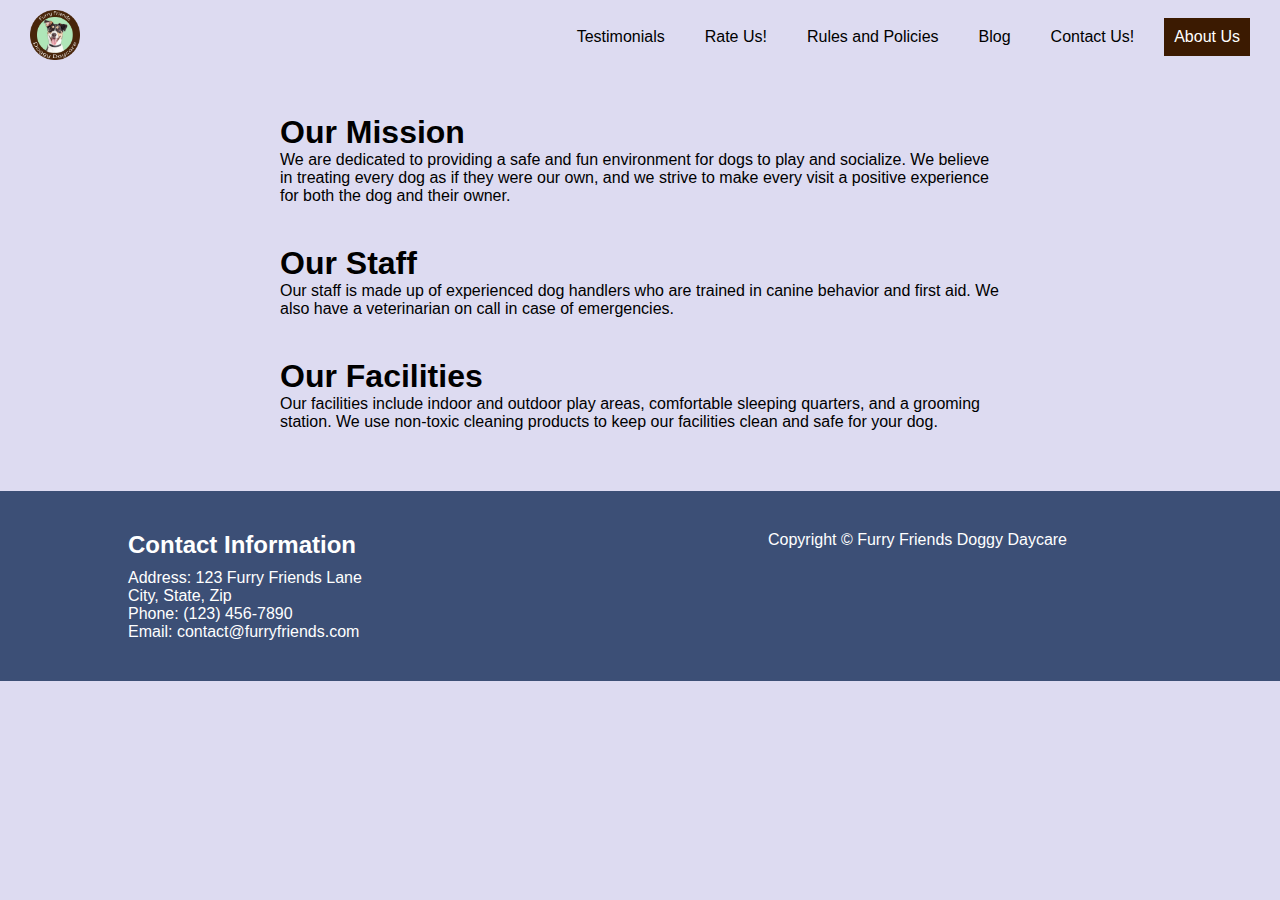
<file: about.html>
<!DOCTYPE html>
<html lang="en">
    <head>
        <meta charset="UTF-8">
        <meta name="viewport" content="width=device-width, initial-scale=1.0">
        <meta http-equiv="X-UA-Compatible" content="ie=edge">
        <title>Furry Friends Doggy Daycare</title>
        <link rel="stylesheet" href="./style.css">
        <!--<link rel="icon" href="./favicon.ico" type="image/x-icon"></q>-->
    </head>
    <body>
        <header class="header">
            <div class="logo">
                <a href="index.html"><img src="logo.png" alt="Furry Friends"></a>
            </div>
            <div id="nav">
                <ul class="menu">
                    <li class="menuItem"><a href="testimonials.html">Testimonials</a></li>
                    <li class="menuItem"><a href="rate.html">Rate Us!</a></li>
                    <li class="menuItem rulesAndPolicies"><a href="rules+policies.html">Rules and Policies</a></li>
                    <li class="menuItem"><a href="blog.html">Blog</a></li>
                    <li class="menuItem"><a href="contact.html">Contact Us!</a></li>
                    <li class="menuItem"><a class="active" href="about.html">About Us</a></li>
                </ul>
            </div>
        </header>
        <main class="aboutMain">
            <section class="aboutSec">
                <h2 class="RPHeading">Our Mission</h2>
                <p>We are dedicated to providing a safe and fun environment for dogs to play and socialize. We believe in treating every dog as if they were our own, and we strive to make every visit a positive experience for both the dog and their owner.</p>
            </section>
            <section class="aboutSec">
                <h2 class="RPHeading">Our Staff</h2>
                <p>Our staff is made up of experienced dog handlers who are trained in canine behavior and first aid. We also have a veterinarian on call in case of emergencies.</p>
            </section>
            <section class="aboutSec">
                <h2 class="RPHeading">Our Facilities</h2>
                <p>Our facilities include indoor and outdoor play areas, comfortable sleeping quarters, and a grooming station. We use non-toxic cleaning products to keep our facilities clean and safe for your dog.</p>
            </section>
        </main>
        <footer class="footer">
            <div class="info">
                <div class="infoColumn">
                    <h3>Contact Information</h3>
                    <p>
                        Address: 123 Furry Friends Lane<br>
                        City, State, Zip<br>
                        Phone: (123) 456-7890<br>
                        Email: contact@furryfriends.com
                    </p>
                </div>
                <div class="infoColumn">
                    <p>Copyright &copy; Furry Friends Doggy Daycare</p>
                </div>
            </div>
        </footer>
    </body>
</html>
</file>
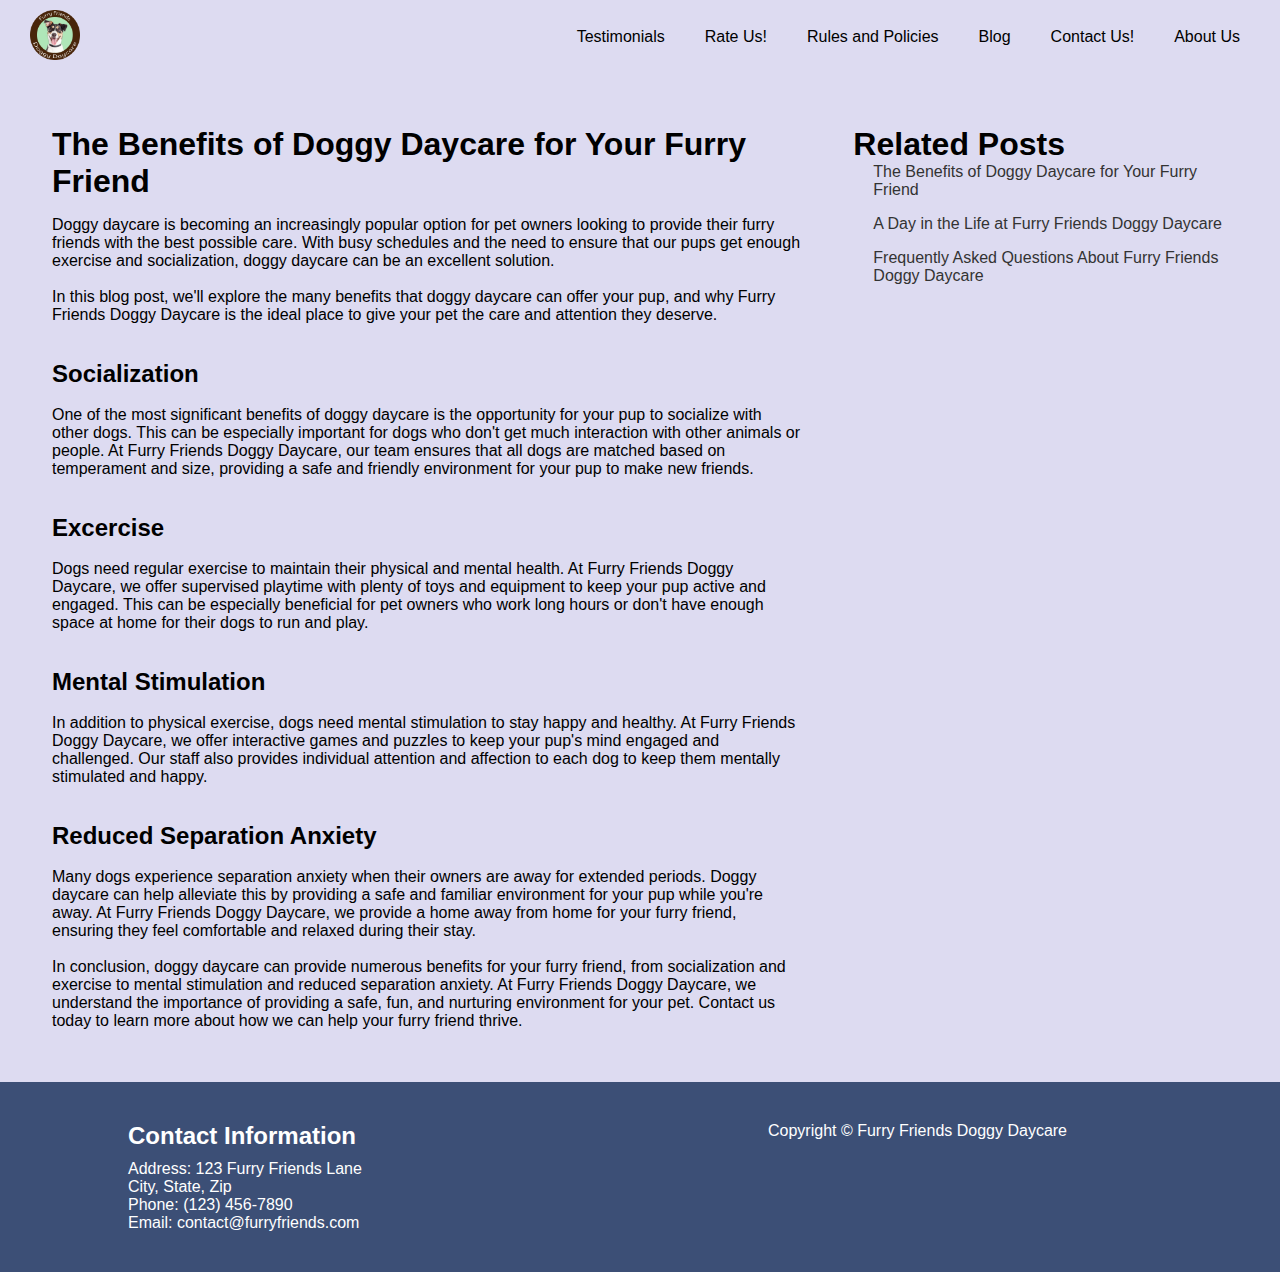
<file: benefitsOfDoggyDaycare.html>
<!DOCTYPE html>
<html lang="en">
    <head>
        <meta charset="UTF-8">
        <meta name="viewport" content="width=device-width, initial-scale=1.0">
        <meta http-equiv="X-UA-Compatible" content="ie=edge">
        <title>Furry Friends</title>
        <link rel="stylesheet" href="style.css">
    </head>
    <body>
        <header class="header">
            <div class="logo">
                <a href="index.html"><img src="logo.png" alt="Furry Friends"></a>
            </div>
            <div id="nav">
                <ul class="menu">
                    <li class="menuItem"><a href="testimonials.html">Testimonials</a></li>
                    <li class="menuItem"><a href="rate.html">Rate Us!</a></li>
                    <li class="menuItem rulesAndPolicies"><a href="rules+policies.html">Rules and Policies</a></li>
                    <li class="menuItem"><a href="blog.html">Blog</a></li>
                    <li class="menuItem"><a href="contact.html">Contact Us!</a></li>
                    <li class="menuItem"><a href="about.html">About Us</a></li>
                </ul>
            </div>
        </header>
        <main class="blogMain">
            <section class="post">
                <h2>The Benefits of Doggy Daycare for Your Furry Friend</h2>
                <p>Doggy daycare is becoming an increasingly popular option for pet owners looking to provide their furry friends with the best possible care. With busy schedules and the need to ensure that our pups get enough exercise and socialization, doggy daycare can be an excellent solution.</p> <br>
                <p>In this blog post, we'll explore the many benefits that doggy daycare can offer your pup, and why Furry Friends Doggy Daycare is the ideal place to give your pet the care and attention they deserve.</p> <br><br>
                <h3>Socialization</h3> <br>
                <p>One of the most significant benefits of doggy daycare is the opportunity for your pup to socialize with other dogs. This can be especially important for dogs who don't get much interaction with other animals or people. At Furry Friends Doggy Daycare, our team ensures that all dogs are matched based on temperament and size, providing a safe and friendly environment for your pup to make new friends.</p> <br><br>
                <h3>Excercise</h3> <br>
                <p>Dogs need regular exercise to maintain their physical and mental health. At Furry Friends Doggy Daycare, we offer supervised playtime with plenty of toys and equipment to keep your pup active and engaged. This can be especially beneficial for pet owners who work long hours or don't have enough space at home for their dogs to run and play.</p> <br><br>
                <h3>Mental Stimulation</h3> <br>
                <p>In addition to physical exercise, dogs need mental stimulation to stay happy and healthy. At Furry Friends Doggy Daycare, we offer interactive games and puzzles to keep your pup's mind engaged and challenged. Our staff also provides individual attention and affection to each dog to keep them mentally stimulated and happy.</p> <br><br>
                <h3>Reduced Separation Anxiety</h3> <br>
                <p>Many dogs experience separation anxiety when their owners are away for extended periods. Doggy daycare can help alleviate this by providing a safe and familiar environment for your pup while you're away. At Furry Friends Doggy Daycare, we provide a home away from home for your furry friend, ensuring they feel comfortable and relaxed during their stay.</p> <br>
                <p>In conclusion, doggy daycare can provide numerous benefits for your furry friend, from socialization and exercise to mental stimulation and reduced separation anxiety. At Furry Friends Doggy Daycare, we understand the importance of providing a safe, fun, and nurturing environment for your pet. Contact us today to learn more about how we can help your furry friend thrive.</p>
            </section>
            <section class="sidebar">
                <h2>Related Posts</h2>
                <ul>
                    <li><a href="benefitsOfDoggyDaycare.html">The Benefits of Doggy Daycare for Your Furry Friend</a></li>
                    <li><a href="dayInTheLife.html">A Day in the Life at Furry Friends Doggy Daycare</a></li>
                    <li><a href="FAQ.html">Frequently Asked Questions About Furry Friends Doggy Daycare</a></li>
                </ul>
            </section>
        </main>
        <footer class="footer">
            <div class="info">
                
                <div class="infoColumn">
                    <h3>Contact Information</h3>
                    <p>
                        Address: 123 Furry Friends Lane<br>
                        City, State, Zip<br>
                        Phone: (123) 456-7890<br>
                        Email: contact@furryfriends.com
                    </p>
                </div>
                <div class="infoColumn">
                    <p>Copyright &copy; Furry Friends Doggy Daycare</p>
                </div>
            </div>
        </footer>
    </body>
</html>
</file>
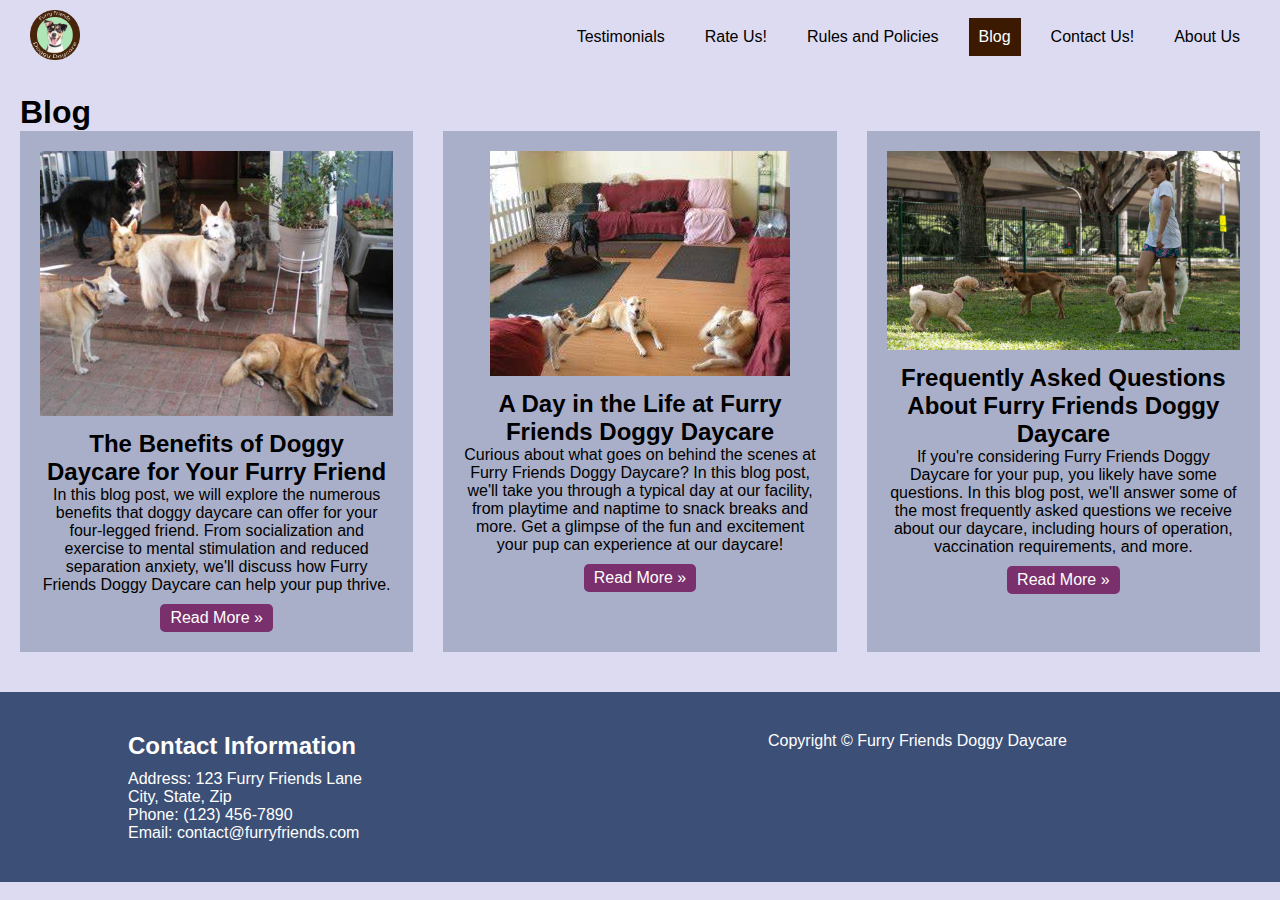
<file: blog.html>
<!DOCTYPE html>
<html lang="en">
    <head>
        <meta charset="UTF-8">
        <meta name="viewport" content="width=device-width, initial-scale=1.0">
        <meta http-equiv="X-UA-Compatible" content="ie=edge">
        <title>Furry Friends Doggy Daycare</title>
        <link rel="stylesheet" href="./style.css">
        <!--<link rel="icon" href="./favicon.ico" type="image/x-icon"></q>-->
    </head>
    <body>
        <header class="header">
            <div class="logo">
                <a href="index.html"><img src="logo.png" alt="Furry Friends"></a>
            </div>
            <div id="nav">
                <ul class="menu">
                    <li class="menuItem"><a href="testimonials.html">Testimonials</a></li>
                    <li class="menuItem"><a href="rate.html">Rate Us!</a></li>
                    <li class="menuItem rulesAndPolicies"><a href="rules+policies.html">Rules and Policies</a></li>
                    <li class="menuItem"><a class="active" href="blog.html">Blog</a></li>
                    <li class="menuItem"><a href="contact.html">Contact Us!</a></li>
                    <li class="menuItem"><a href="about.html">About Us</a></li>
                </ul>
            </div>
        </header>
        <main>
            <h2 class="genHeader">Blog</h2>
            <div id="blogContainer">
                <div class="blogPost">
                    <img src="blog1.jpg" alt="Blog Post Image">
                    <h3>The Benefits of Doggy Daycare for Your Furry Friend</h3>
                    <p>In this blog post, we will explore the numerous benefits that doggy daycare can offer for your four-legged friend. From socialization and exercise to mental stimulation and reduced separation anxiety, we'll discuss how Furry Friends Doggy Daycare can help your pup thrive.</p>
                    <a href="benefitsOfDoggyDaycare.html">Read More &raquo;</a>
                </div>
                <div class="blogPost">
                    <img src="blog2.jpg" alt="Blog Post Image">
                    <h3>A Day in the Life at Furry Friends Doggy Daycare</h3>
                    <p>Curious about what goes on behind the scenes at Furry Friends Doggy Daycare? In this blog post, we'll take you through a typical day at our facility, from playtime and naptime to snack breaks and more. Get a glimpse of the fun and excitement your pup can experience at our daycare!</p>
                    <a href="dayInTheLife.html">Read More &raquo;</a>
                </div>
                <div class="blogPost">
                    <img src="blog3.jpg" alt="Blog Post Image">
                    <h3>Frequently Asked Questions About Furry Friends Doggy Daycare</h3>
                    <p>If you're considering Furry Friends Doggy Daycare for your pup, you likely have some questions. In this blog post, we'll answer some of the most frequently asked questions we receive about our daycare, including hours of operation, vaccination requirements, and more.</p>
                    <a href="FAQ.html">Read More &raquo;</a>
                </div>
            </div>
        </main>
        <footer class="footer">
            <div class="info">
                <div class="infoColumn">
                    <h3>Contact Information</h3>
                    <p>
                        Address: 123 Furry Friends Lane<br>
                        City, State, Zip<br>
                        Phone: (123) 456-7890<br>
                        Email: contact@furryfriends.com
                    </p>
                </div>
                <div class="infoColumn">
                    <p>Copyright &copy; Furry Friends Doggy Daycare</p>
                </div>
            </div>
        </footer>
        <script src="blog.js"></script>
    </body>
</html>
</file>
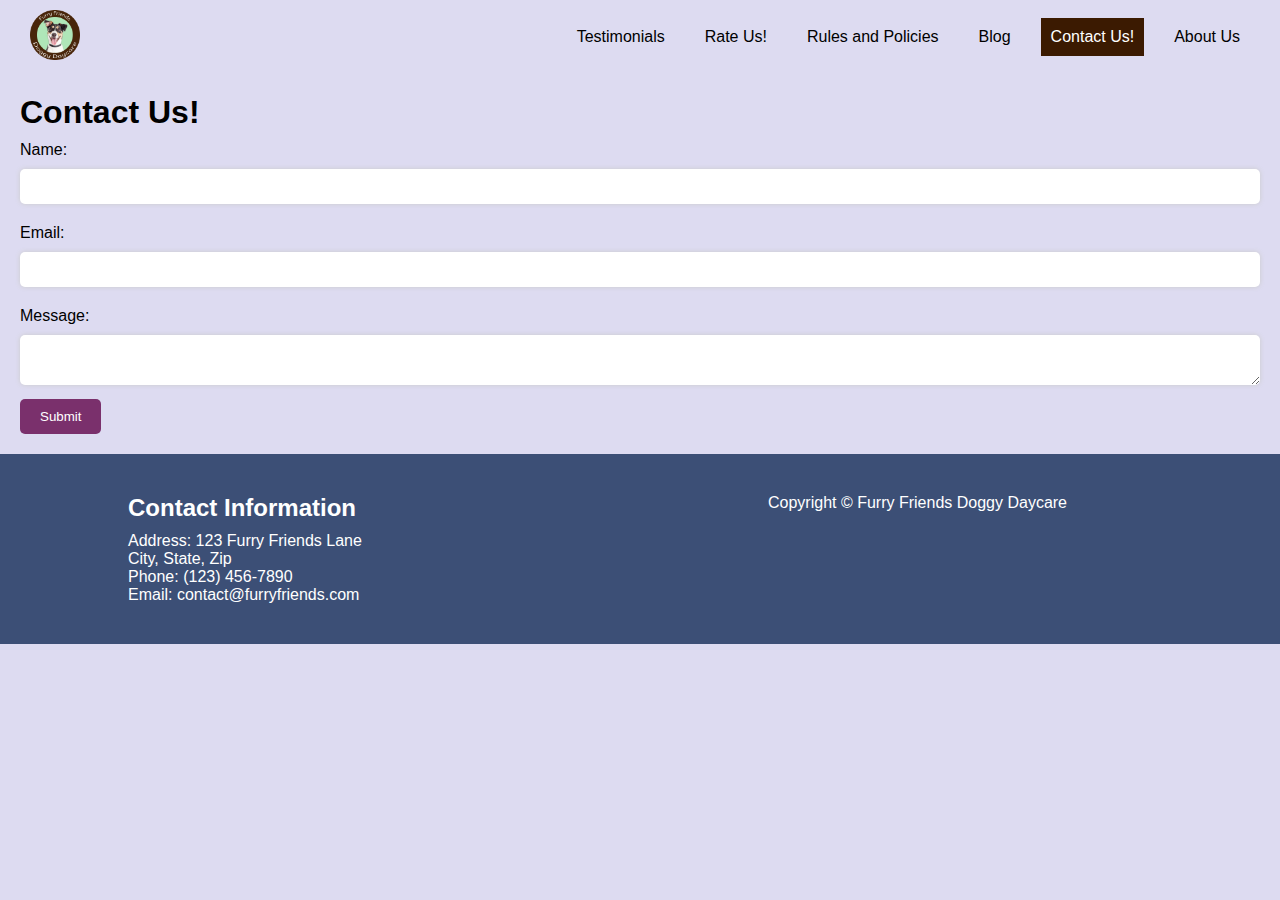
<file: contact.html>
<!DOCTYPE html>
<html lang="en">
    <head>
        <meta charset="UTF-8">
        <meta name="viewport" content="width=device-width, initial-scale=1.0">
        <meta http-equiv="X-UA-Compatible" content="ie=edge">
        <title>Furry Friends Doggy Daycare</title>
        <link rel="stylesheet" href="./style.css">
        <!--<link rel="icon" href="./favicon.ico" type="image/x-icon"></q>-->
    </head>
    <body>
        <header class="header">
            <div class="logo">
                <a href="index.html"><img src="logo.png" alt="Furry Friends"></a>
            </div>
            <div id="nav">
                <ul class="menu">
                    <li class="menuItem"><a href="testimonials.html">Testimonials</a></li>
                    <li class="menuItem"><a href="rate.html">Rate Us!</a></li>
                    <li class="menuItem rulesAndPolicies"><a href="rules+policies.html">Rules and Policies</a></li>
                    <li class="menuItem"><a href="blog.html">Blog</a></li>
                    <li class="menuItem"><a class="active" href="contact.html">Contact Us!</a></li>
                    <li class="menuItem"><a href="about.html">About Us</a></li>
                </ul>
            </div>
        </header>
        <main>
            <h2 class="genHeader">Contact Us!</h2>
            <form id="contactForm">
                <label for="name">Name:</label>
                <input type="text" id="name" name="name" required>
                <label for="email">Email:</label>
                <input type="email" id="email" name="email" required>
                <label for="message">Message:</label>
                <textarea id="message" name="message" required></textarea>
                <input type="submit" value="Submit">
            </form>
        </main>
        <footer class="footer">
            <div class="info">
                <div class="infoColumn">
                    <h3>Contact Information</h3>
                    <p>
                        Address: 123 Furry Friends Lane<br>
                        City, State, Zip<br>
                        Phone: (123) 456-7890<br>
                        Email: contact@furryfriends.com
                    </p>
                </div>
                <div class="infoColumn">
                    <p>Copyright &copy; Furry Friends Doggy Daycare</p>
                </div>
            </div>
        </footer>
        <script src="form.js"></script>
    </body>
</html>
</file>
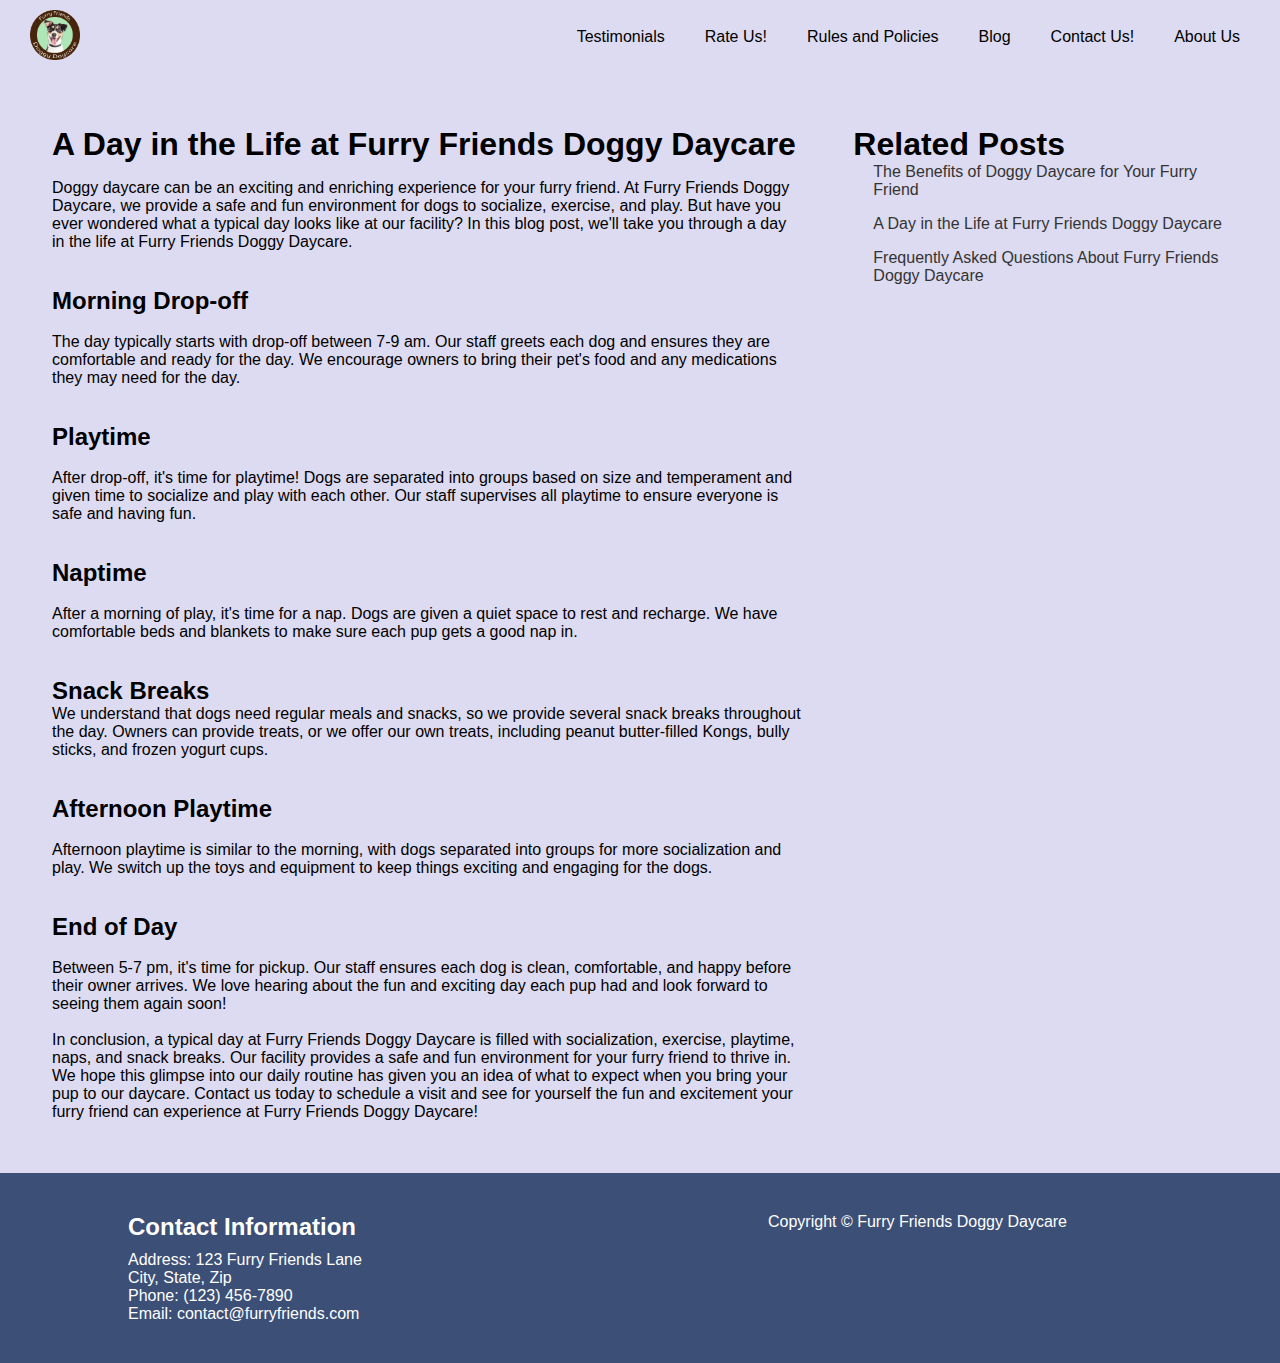
<file: dayInTheLife.html>
<!DOCTYPE html>
<html lang="en">
    <head>
        <meta charset="UTF-8">
        <meta name="viewport" content="width=device-width, initial-scale=1.0">
        <meta http-equiv="X-UA-Compatible" content="ie=edge">
        <title>Furry Friends</title>
        <link rel="stylesheet" href="style.css">
    </head>
    <body>
        <header class="header">
            <div class="logo">
                <a href="index.html"><img src="logo.png" alt="Furry Friends"></a>
            </div>
            <div id="nav">
                <ul class="menu">
                    <li class="menuItem"><a href="testimonials.html">Testimonials</a></li>
                    <li class="menuItem"><a href="rate.html">Rate Us!</a></li>
                    <li class="menuItem rulesAndPolicies"><a href="rules+policies.html">Rules and Policies</a></li>
                    <li class="menuItem"><a href="blog.html">Blog</a></li>
                    <li class="menuItem"><a href="contact.html">Contact Us!</a></li>
                    <li class="menuItem"><a href="about.html">About Us</a></li>
                </ul>
            </div>
        </header>
        <main class="blogMain">
            <section class="post">
                <h2>A Day in the Life at Furry Friends Doggy Daycare</h2>
                <p> Doggy daycare can be an exciting and enriching experience for your furry friend. At Furry Friends Doggy Daycare, we provide a safe and fun environment for dogs to socialize, exercise, and play. But have you ever wondered what a typical day looks like at our facility? In this blog post, we'll take you through a day in the life at Furry Friends Doggy Daycare.</p> <br><br>
                <h3>Morning Drop-off</h3> <br>
                <p>The day typically starts with drop-off between 7-9 am. Our staff greets each dog and ensures they are comfortable and ready for the day. We encourage owners to bring their pet's food and any medications they may need for the day.</p> <br><br>
                <h3>Playtime</h3> <br>
                <p>After drop-off, it's time for playtime! Dogs are separated into groups based on size and temperament and given time to socialize and play with each other. Our staff supervises all playtime to ensure everyone is safe and having fun.</p> <br><br>
                <h3>Naptime</h3> <br>
                <p>After a morning of play, it's time for a nap. Dogs are given a quiet space to rest and recharge. We have comfortable beds and blankets to make sure each pup gets a good nap in.</p> <br><br>
                <h3>Snack Breaks</h3>
                <p>We understand that dogs need regular meals and snacks, so we provide several snack breaks throughout the day. Owners can provide treats, or we offer our own treats, including peanut butter-filled Kongs, bully sticks, and frozen yogurt cups.</p> <br><br>
                <h3>Afternoon Playtime</h3> <br>
                <p>Afternoon playtime is similar to the morning, with dogs separated into groups for more socialization and play. We switch up the toys and equipment to keep things exciting and engaging for the dogs.</p> <br><br>
                <h3>End of Day</h3> <br>
                <p>Between 5-7 pm, it's time for pickup. Our staff ensures each dog is clean, comfortable, and happy before their owner arrives. We love hearing about the fun and exciting day each pup had and look forward to seeing them again soon!</p> <br>
                <p>In conclusion, a typical day at Furry Friends Doggy Daycare is filled with socialization, exercise, playtime, naps, and snack breaks. Our facility provides a safe and fun environment for your furry friend to thrive in. We hope this glimpse into our daily routine has given you an idea of what to expect when you bring your pup to our daycare. Contact us today to schedule a visit and see for yourself the fun and excitement your furry friend can experience at Furry Friends Doggy Daycare!</p>
            </section>
            <section class="sidebar">
                <h2>Related Posts</h2>
                <ul>
                    <li><a href="benefitsOfDoggyDaycare.html">The Benefits of Doggy Daycare for Your Furry Friend</a></li>
                    <li><a href="dayInTheLife.html">A Day in the Life at Furry Friends Doggy Daycare</a></li>
                    <li><a href="FAQ.html">Frequently Asked Questions About Furry Friends Doggy Daycare</a></li>
                </ul>
            </section>
        </main>
        <footer class="footer">
            <div class="info">
                
                <div class="infoColumn">
                    <h3>Contact Information</h3>
                    <p>
                        Address: 123 Furry Friends Lane<br>
                        City, State, Zip<br>
                        Phone: (123) 456-7890<br>
                        Email: contact@furryfriends.com
                    </p>
                </div>
                <div class="infoColumn">
                    <p>Copyright &copy; Furry Friends Doggy Daycare</p>
                </div>
            </div>
        </footer>
    </body>
</html>
</file>
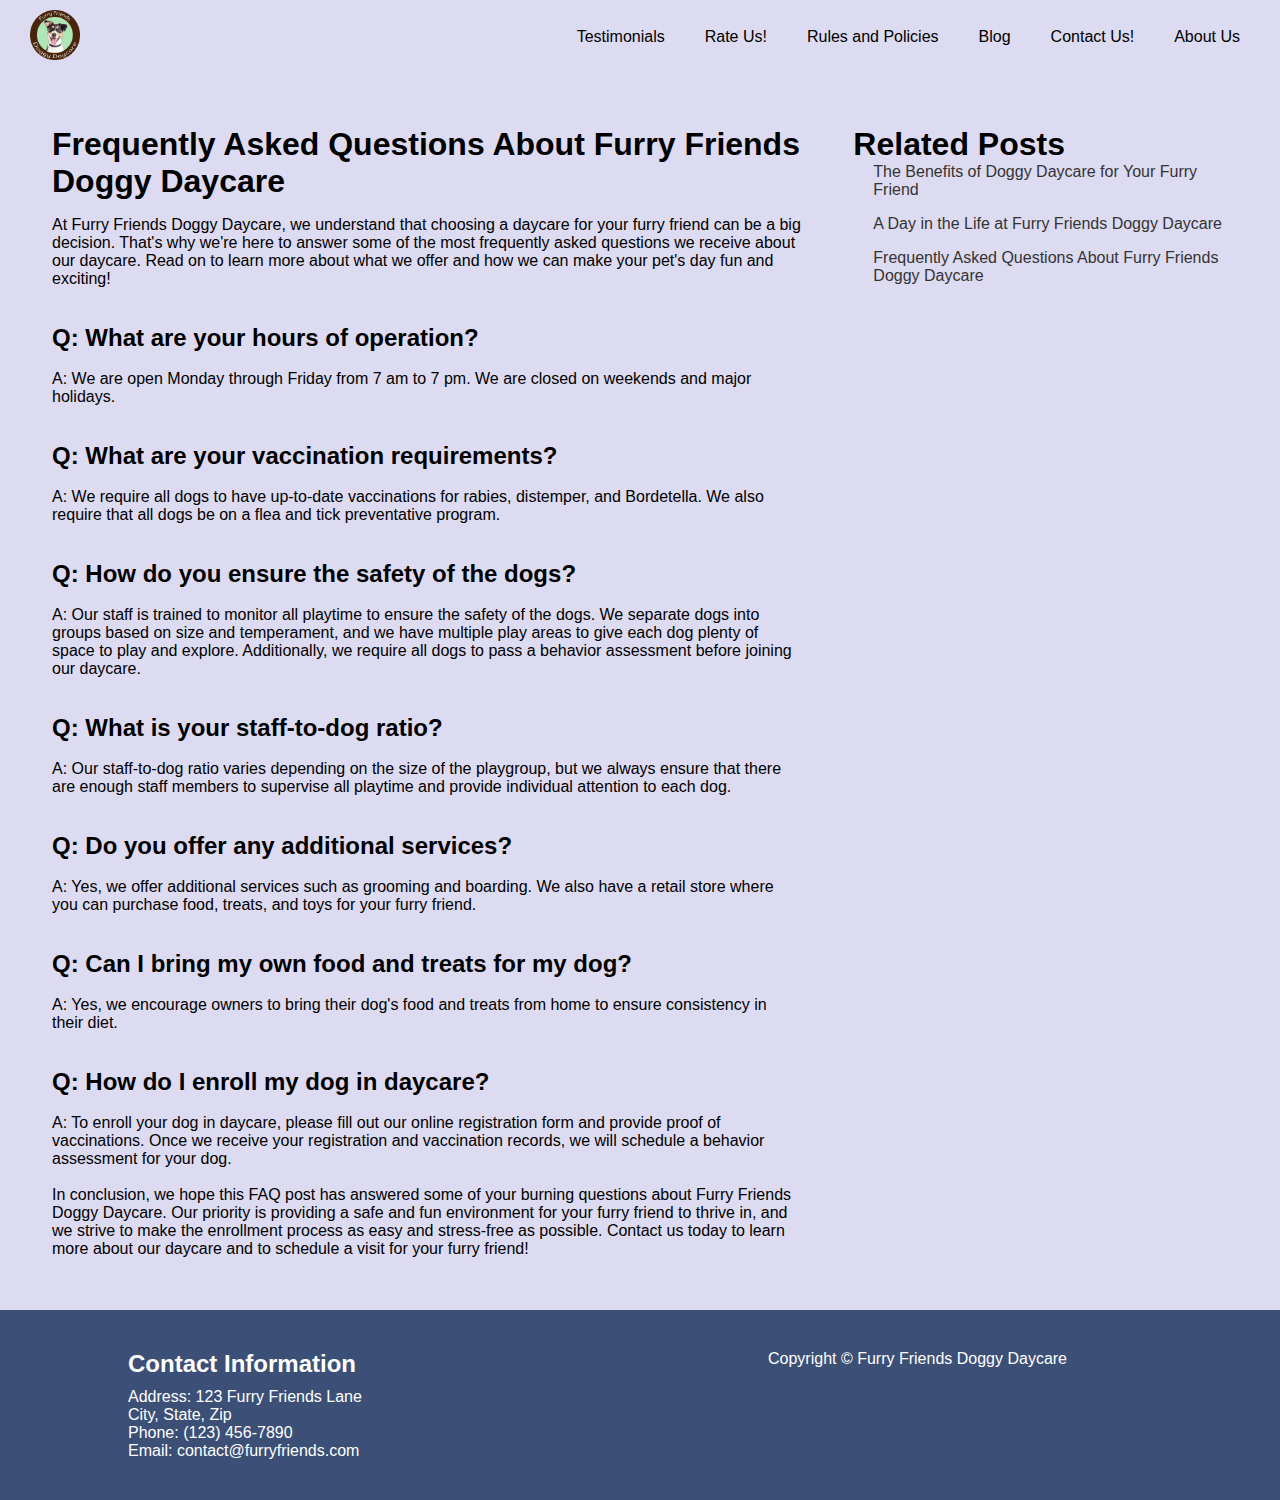
<file: FAQ.html>
<!DOCTYPE html>
<html lang="en">
    <head>
        <meta charset="UTF-8">
        <meta name="viewport" content="width=device-width, initial-scale=1.0">
        <meta http-equiv="X-UA-Compatible" content="ie=edge">
        <title>Furry Friends</title>
        <link rel="stylesheet" href="style.css">
    </head>
    <body>
        <header class="header">
            <div class="logo">
                <a href="index.html"><img src="logo.png" alt="Furry Friends"></a>
            </div>
            <div id="nav">
                <ul class="menu">
                    <li class="menuItem"><a href="testimonials.html">Testimonials</a></li>
                    <li class="menuItem"><a href="rate.html">Rate Us!</a></li>
                    <li class="menuItem rulesAndPolicies"><a href="rules+policies.html">Rules and Policies</a></li>
                    <li class="menuItem"><a href="blog.html">Blog</a></li>
                    <li class="menuItem"><a href="contact.html">Contact Us!</a></li>
                    <li class="menuItem"><a href="about.html">About Us</a></li>
                </ul>
            </div>
        </header>
        <main class="blogMain">
            <section class="post">
                <h2>Frequently Asked Questions About Furry Friends Doggy Daycare</h2>
                <p>At Furry Friends Doggy Daycare, we understand that choosing a daycare for your furry friend can be a big decision. That's why we're here to answer some of the most frequently asked questions we receive about our daycare. Read on to learn more about what we offer and how we can make your pet's day fun and exciting!</p> <br><br>
                <h3>Q: What are your hours of operation?</h3> <br>
                <p>A: We are open Monday through Friday from 7 am to 7 pm. We are closed on weekends and major holidays.</p> <br><br>
                <h3>Q: What are your vaccination requirements?</h3> <br>
                <p>A: We require all dogs to have up-to-date vaccinations for rabies, distemper, and Bordetella. We also require that all dogs be on a flea and tick preventative program.</p> <br><br>
                <h3>Q: How do you ensure the safety of the dogs?</h3> <br>
                <p>A: Our staff is trained to monitor all playtime to ensure the safety of the dogs. We separate dogs into groups based on size and temperament, and we have multiple play areas to give each dog plenty of space to play and explore. Additionally, we require all dogs to pass a behavior assessment before joining our daycare.</p> <br><br>
                <h3>Q: What is your staff-to-dog ratio?</h3> <br>
                <p>A: Our staff-to-dog ratio varies depending on the size of the playgroup, but we always ensure that there are enough staff members to supervise all playtime and provide individual attention to each dog.</p> <br><br>
                <h3>Q: Do you offer any additional services?</h3> <br>
                <p>A: Yes, we offer additional services such as grooming and boarding. We also have a retail store where you can purchase food, treats, and toys for your furry friend.</p> <br><br>
                <h3>Q: Can I bring my own food and treats for my dog?</h3> <br>
                <p>A: Yes, we encourage owners to bring their dog's food and treats from home to ensure consistency in their diet.</p> <br><br>
                <h3>Q: How do I enroll my dog in daycare?</h3> <br>
                <p>A: To enroll your dog in daycare, please fill out our online registration form and provide proof of vaccinations. Once we receive your registration and vaccination records, we will schedule a behavior assessment for your dog.</p> <br>
                <p>In conclusion, we hope this FAQ post has answered some of your burning questions about Furry Friends Doggy Daycare. Our priority is providing a safe and fun environment for your furry friend to thrive in, and we strive to make the enrollment process as easy and stress-free as possible. Contact us today to learn more about our daycare and to schedule a visit for your furry friend!</p>
            </section>
            <section class="sidebar">
                <h2>Related Posts</h2>
                <ul>
                    <li><a href="benefitsOfDoggyDaycare.html">The Benefits of Doggy Daycare for Your Furry Friend</a></li>
                    <li><a href="dayInTheLife.html">A Day in the Life at Furry Friends Doggy Daycare</a></li>
                    <li><a href="FAQ.html">Frequently Asked Questions About Furry Friends Doggy Daycare</a></li>
                </ul>
            </section>
        </main>
        <footer class="footer">
            <div class="info">
                
                <div class="infoColumn">
                    <h3>Contact Information</h3>
                    <p>
                        Address: 123 Furry Friends Lane<br>
                        City, State, Zip<br>
                        Phone: (123) 456-7890<br>
                        Email: contact@furryfriends.com
                    </p>
                </div>
                <div class="infoColumn">
                    <p>Copyright &copy; Furry Friends Doggy Daycare</p>
                </div>
            </div>
        </footer>
    </body>
</html>
</file>
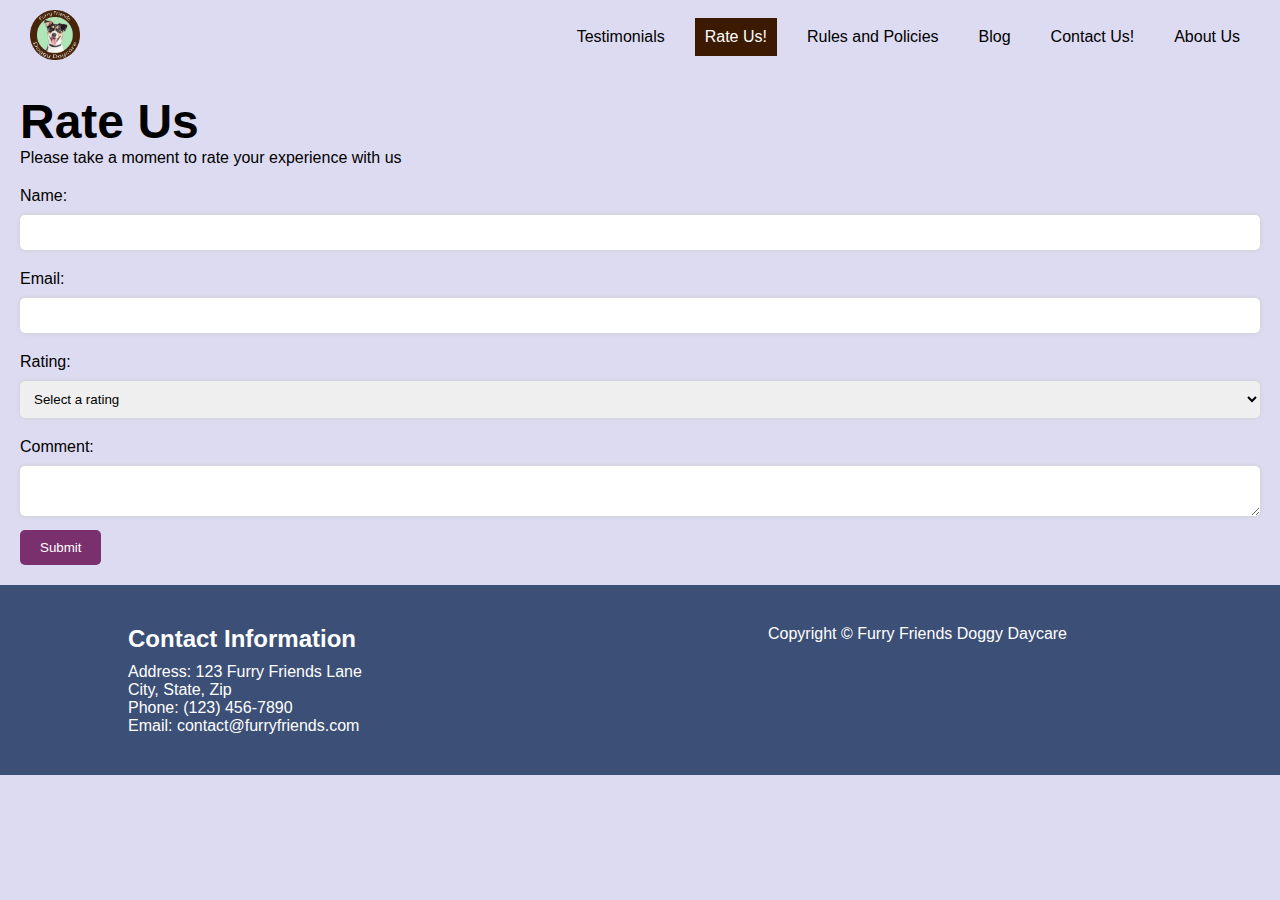
<file: rate.html>
<!DOCTYPE html>
<html lang="en">
    <head>
        <meta charset="UTF-8">
        <meta name="viewport" content="width=device-width, initial-scale=1.0">
        <meta http-equiv="X-UA-Compatible" content="ie=edge">
        <title>Furry Friends Doggy Daycare</title>
        <link rel="stylesheet" href="./style.css">
        <!--<link rel="icon" href="./favicon.ico" type="image/x-icon"></q>-->
    </head>
    <body>
        <header class="header">
            <div class="logo">
                <a href="index.html"><img src="logo.png" alt="Furry Friends"></a>
            </div>
            <div id="nav">
                <ul class="menu">
                    <li class="menuItem"><a href="testimonials.html">Testimonials</a></li>
                    <li class="menuItem"><a class="active" href="rate.html">Rate Us!</a></li>
                    <li class="menuItem rulesAndPolicies"><a href="rules+policies.html">Rules and Policies</a></li>
                    <li class="menuItem"><a href="blog.html">Blog</a></li>
                    <li class="menuItem"><a href="contact.html">Contact Us!</a></li>
                    <li class="menuItem"><a href="about.html">About Us</a></li>
                </ul>
            </div>
        </header>
        <section class="genSec">
            <h1>Rate Us</h1>
            <p>Please take a moment to rate your experience with us</p>
        </section>
        <section class="genSec">
            <form id="rateForm" class="rateForm" method="get">
                <label for="name">Name:</label>
                <input type="text" id="name" name="name" required>
                <label for="email">Email:</label>
                <input type="email" id="email" name="email" required>
                <label for="rating">Rating:</label>
                <select id="rating" name="rating" required>
                    <option value="">Select a rating</option>
                    <option value="5">5 stars</option>
                    <option value="4">4 stars</option>
                    <option value="3">3 stars</option>
                    <option value="2">2 stars</option>
                    <option value="1">1 star</option>
                </select>
                <label for="comment">Comment:</label>
                <textarea id="comment" name="comment"></textarea>
                <input type="submit" value="Submit">
            </form>
        </section>
        <footer class="footer">
            <div class="info">
                <div class="infoColumn">
                    <h3>Contact Information</h3>
                    <p>
                        Address: 123 Furry Friends Lane<br>
                        City, State, Zip<br>
                        Phone: (123) 456-7890<br>
                        Email: contact@furryfriends.com
                    </p>
                </div>
                <div class="infoColumn">
                    <p>Copyright &copy; Furry Friends Doggy Daycare</p>
                </div>
            </div>
        </footer>
        <script src="form.js"></script>
    </body>
</html>
</file>
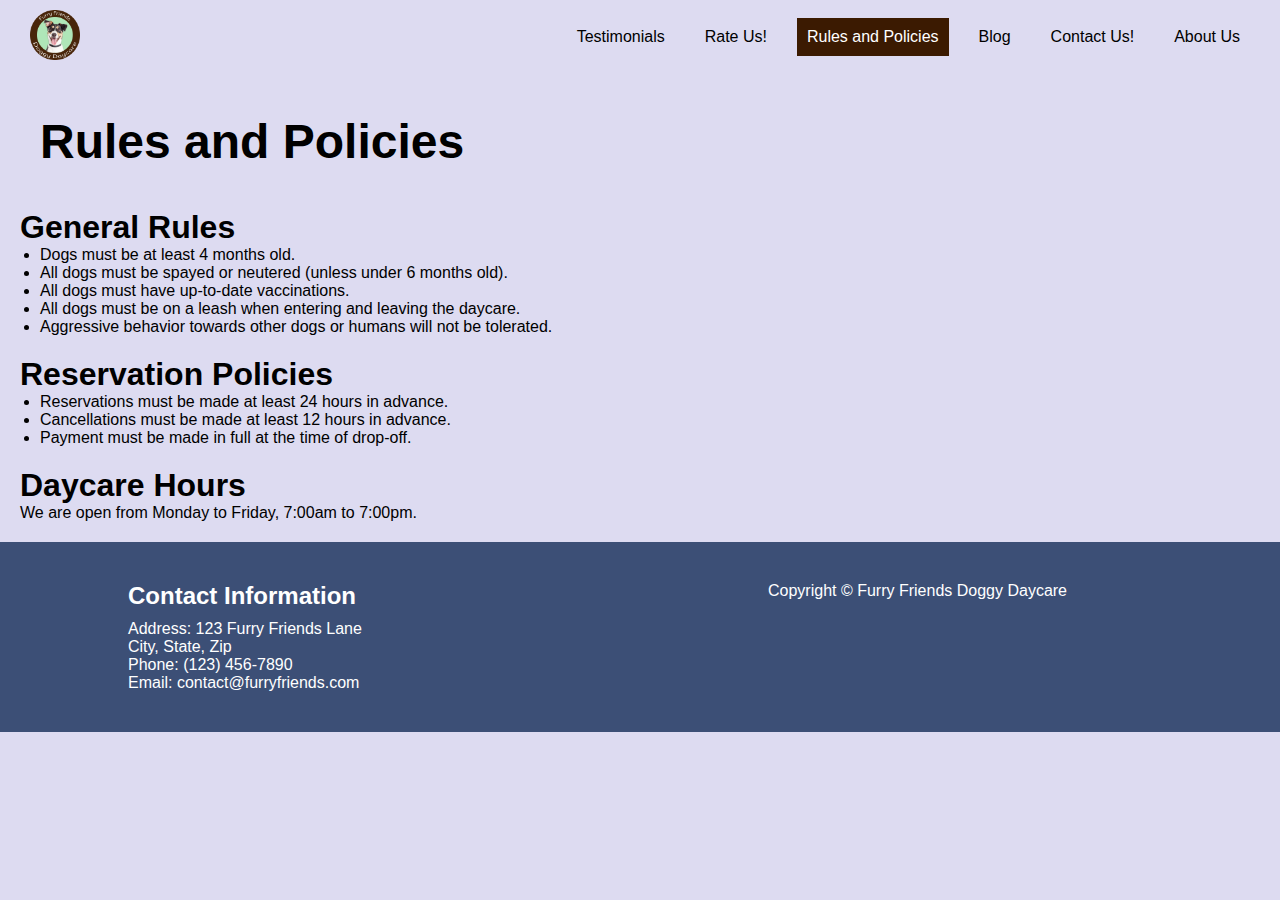
<file: rules+policies.html>
<!DOCTYPE html>
<html lang="en">
    <head>
        <meta charset="UTF-8">
        <meta name="viewport" content="width=device-width, initial-scale=1.0">
        <meta http-equiv="X-UA-Compatible" content="ie=edge">
        <title>Furry Friends Doggy Daycare</title>
        <link rel="stylesheet" href="./style.css">
        <!--<link rel="icon" href="./favicon.ico" type="image/x-icon"></q>-->
    </head>
    <body>
        <header class="header">
            <div class="logo">
                <a href="index.html"><img src="logo.png" alt="Furry Friends"></a>
            </div>
            <div id="nav">
                <ul class="menu">
                    <li class="menuItem"><a href="testimonials.html">Testimonials</a></li>
                    <li class="menuItem"><a href="rate.html">Rate Us!</a></li>
                    <li class="menuItem rulesAndPolicies"><a class="active" href="rules+policies.html">Rules and Policies</a></li>
                    <li class="menuItem"><a href="blog.html">Blog</a></li>
                    <li class="menuItem"><a href="contact.html">Contact Us!</a></li>
                    <li class="menuItem"><a href="about.html">About Us</a></li>
                </ul>
            </div>
        </header>
        <section class="genHeadSec">
            <h1 class="RPHeading">Rules and Policies</h1>
        </section>
        <section class="genSec">
            <h2 class="RPHeading">General Rules</h2>
            <ul class="genUl">
                <li>Dogs must be at least 4 months old.</li>
                <li>All dogs must be spayed or neutered (unless under 6 months old).</li>
                <li>All dogs must have up-to-date vaccinations.</li>
                <li>All dogs must be on a leash when entering and leaving the daycare.</li>
                <li>Aggressive behavior towards other dogs or humans will not be tolerated.</li>
            </ul>
        </section>
        <section class="genSec">
            <h2 class="RPHeading">Reservation Policies</h2>
            <ul class="genUl">
                <li>Reservations must be made at least 24 hours in advance.</li>
                <li>Cancellations must be made at least 12 hours in advance.</li>
                <li>Payment must be made in full at the time of drop-off.</li>
            </ul>
        </section>
        <section class="genSec">
            <h2 class="RPHeading">Daycare Hours</h2>
            <p>We are open from Monday to Friday, 7:00am to 7:00pm.</p>
        </section> 
        <footer class="footer">
            <div class="info">
                <div class="infoColumn">
                    <h3>Contact Information</h3>
                    <p>
                        Address: 123 Furry Friends Lane<br>
                        City, State, Zip<br>
                        Phone: (123) 456-7890<br>
                        Email: contact@furryfriends.com
                    </p>
                </div>
                <div class="infoColumn">
                    <p>Copyright &copy; Furry Friends Doggy Daycare</p>
                </div>
            </div>
        </footer>
    </body>
</html>
</file>
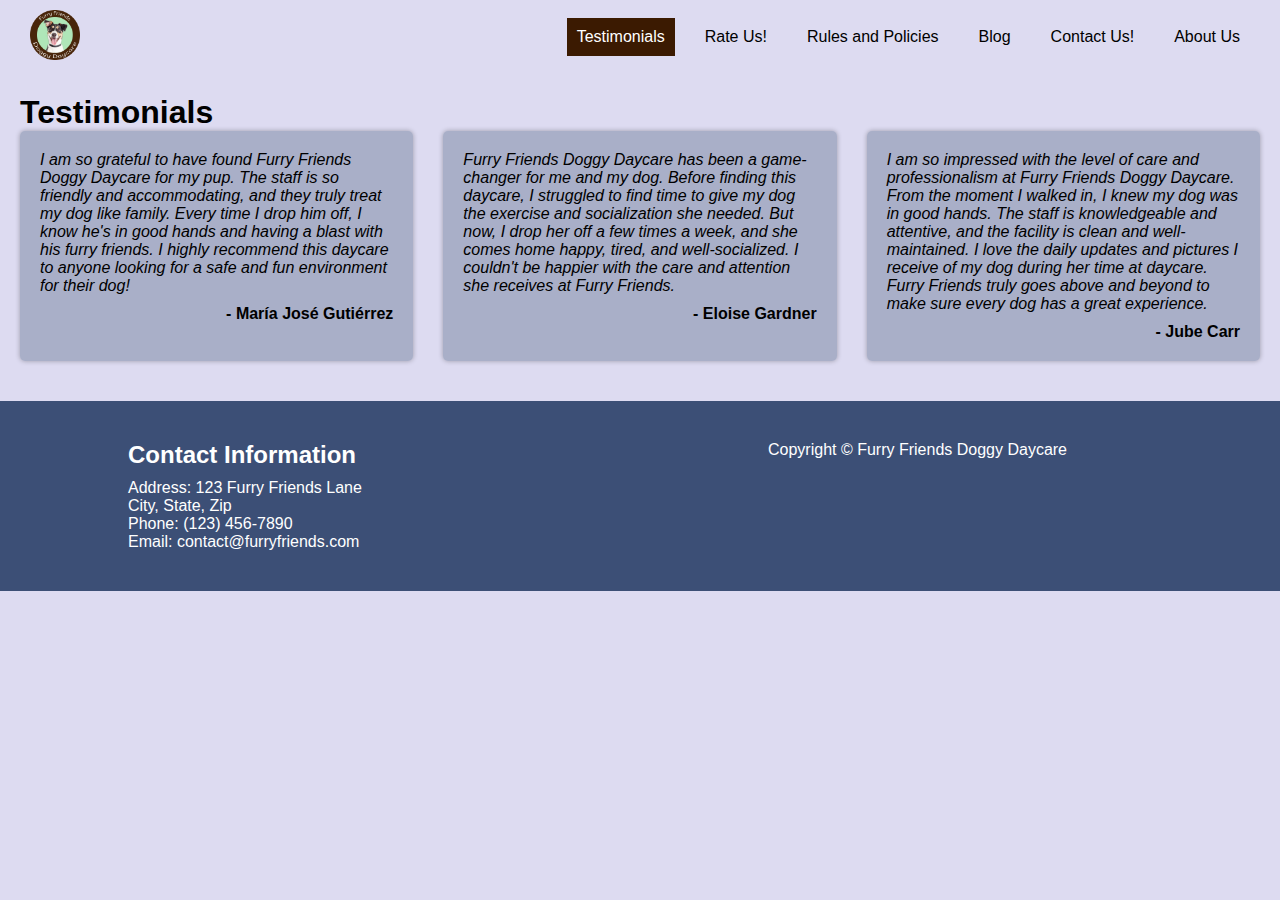
<file: testimonials.html>
<!DOCTYPE html>
<html lang="en">
    <head>
        <meta charset="UTF-8">
        <meta name="viewport" content="width=device-width, initial-scale=1.0">
        <meta http-equiv="X-UA-Compatible" content="ie=edge">
        <title>Furry Friends Doggy Daycare</title>
        <link rel="stylesheet" href="./style.css">
        <!--<link rel="icon" href="./favicon.ico" type="image/x-icon"></q>-->
    </head>
    <body>
        <header class="header">
            <div class="logo">
                <a href="index.html"><img src="logo.png" alt="Furry Friends"></a>
            </div>
            <div id="nav">
                <ul class="menu">
                    <li class="menuItem"><a class="active" href="testimonials.html">Testimonials</a></li>
                    <li class="menuItem"><a href="rate.html">Rate Us!</a></li>
                    <li class="menuItem rulesAndPolicies"><a href="rules+policies.html">Rules and Policies</a></li>
                    <li class="menuItem"><a href="blog.html">Blog</a></li>
                    <li class="menuItem"><a href="contact.html">Contact Us!</a></li>
                    <li class="menuItem"><a href="about.html">About Us</a></li>
                </ul>
            </div>
        </header>
        <main>
            <h2 class="genHeader">Testimonials</h2>
            <div id="testimonialContainer">
                <div class="testimonial">
                    <div class="testimonialTxt"><p>I am so grateful to have found Furry Friends Doggy Daycare for my pup. The staff is so friendly and accommodating, and they truly treat my dog like family. Every time I drop him off, I know he's in good hands and having a blast with his furry friends. I highly recommend this daycare to anyone looking for a safe and fun environment for their dog!</p></div>
                    <div class="testimonialAuthor"><p>- María José Gutiérrez</p></div>
                </div>
                <div class="testimonial">
                    <div class="testimonialTxt"><p>Furry Friends Doggy Daycare has been a game-changer for me and my dog. Before finding this daycare, I struggled to find time to give my dog the exercise and socialization she needed. But now, I drop her off a few times a week, and she comes home happy, tired, and well-socialized. I couldn't be happier with the care and attention she receives at Furry Friends.</p></div>
                    <div class="testimonialAuthor"><p>- Eloise Gardner</p></div>
                </div>
                <div class="testimonial">
                    <div class="testimonialTxt"><p>I am so impressed with the level of care and professionalism at Furry Friends Doggy Daycare. From the moment I walked in, I knew my dog was in good hands. The staff is knowledgeable and attentive, and the facility is clean and well-maintained. I love the daily updates and pictures I receive of my dog during her time at daycare. Furry Friends truly goes above and beyond to make sure every dog has a great experience.</p></div>
                    <div class="testimonialAuthor"><p>- Jube Carr</p></div>
                </div>
            </div>
        </main>
        <footer class="footer">
            <div class="info">
                <div class="infoColumn">
                    <h3>Contact Information</h3>
                    <p>
                        Address: 123 Furry Friends Lane<br>
                        City, State, Zip<br>
                        Phone: (123) 456-7890<br>
                        Email: contact@furryfriends.com
                    </p>
                </div>
                <div class="infoColumn">
                    <p>Copyright &copy; Furry Friends Doggy Daycare</p>
                </div>
            </div>
        </footer>
        <sript src="testimonials.js"></sript>
    </body>
</html>
</file>
<file: style.css>
* {
    box-sizing: border-box;
    margin: 0;
    padding: 0;
}

body, html {
    height: 100%;
    width: 100%;
    background: #dddbf1;
}

body {
    font-family: 'Roboto', sans-serif;
}

main {
    padding: 20px;
}

.header {
    display: flex;
    justify-content: space-between;
    align-items: center;
    padding: 10px 30px;
    background-color: #dddbf1;
}

.logo img {
    max-height: 50px;
}

.menu {
    display: flex;
    list-style-type: none;
}

.menuItem {
    position: relative;
    margin-left: 20px;
}

.menuItem a {
    display: block;
    padding: 10px;
    text-decoration: none;
    color: black;
    transition: background-color, 500ms;
}

.menuItem:hover .sub-menu {
    display: block;
}

.menuItem a:hover {
    background-color: #A5CC7A;
}

.menuItem a.active {
    background-color: #3B1A01;
    color: white;
}

.slideshow {
    position: relative;
    background-image: url("Scroll/background1.jpg");
    background-size: cover;
    background-position: center;
    height: 800px;
    display: flex;
    align-items: flex-start;
    justify-content: flex-start;
    padding: 20px;
}

.title h1 {
    color: white;
}

.CTA_box {
    position: absolute;
    bottom: 20px;
    right: 20px;
    background-color: white;
    padding: 15px;
    text-align: center;
}

.CTA_box p {
    margin-bottom: 10px;
}

button {
    padding: 10px 20px;
    background-color: #7A306C;
    color: white;
    border: none;
    cursor: pointer;
    transition: background-color, 500ms;
}

button:hover {
    background-color: #AF82A6;
}

.sec3 {
    display: flex;
    justify-content: center;
    align-items: center;
    flex-wrap: wrap;
  }
  
.sec3 > * {
    flex: 1 1 50%;
    padding: 20px;
    box-sizing: border-box;
}

.sec3 img {
    max-width: 30%;
    height: auto;
    display: block;
    margin: 0 auto;
}  

.sec4 {
    text-align: center;
    padding: 50px 0;
}

.sec4 .image-grid {
    display: flex;
    justify-content: space-around;
    flex-wrap: wrap;
    margin-top: 20px;
}

.imgBox {
    margin-bottom: 20px;
}

.imgBox img {
    max-width: 100%;
}

.footer {
    background-color: #3C4F76;
    color: white;
    padding: 40px 0;
}

.info {
    display: flex;
    justify-content: space-around;
}

.infoColumn {
    width: 30%;
}

.infoColumn h3 {
    margin-bottom: 10px;
}

@media screen and (max-width: 768px) {
    .menu {
        flex-wrap: wrap;
    }

    .menuItem {
        flex: 1;
    }

    main {
		padding: 10px;
	}

	.genHeadSec {
		padding: 10px;
	}
}

@media screen and (max-width: 480px) {
    .header {
        flex-wrap: wrap;
    }

    .logo {
        width: 100%;
        text-align: center;
    }

    .menu {
        width: 100%;
        justify-content: space-evenly;
    }

    .menuItem {
        flex: initial;
    }

    .rulesAndPolicies a {
        white-space: normal;
    }

    .info {
        flex-wrap: wrap;
    }

    .infoColumn {
        width: 100%;
        margin-bottom: 20px;
    }
}

.slideshow {
    background-position: center;
    background-repeat: no-repeat;
    background-size: cover;
}

.imgGrid img {
    display: block;
    width: 100%;
    max-width: 200px;
    height: auto;
    margin: 0 auto;
    object-fit: cover;
    aspect-ratio: 1/1;
  }

.genHeadSec {
    padding: 20px;
}
  
section {
    margin: 20px;
}

ul {
    list-style: disc;
    margin-left: 20px;
}

.RPHeading {
    margin-top: 0;
}

form label {
	display: block;
	margin-top: 10px;
    margin-bottom: 5px;
}

form input[type=text], form input[type=email], form select, form textarea {
	width: 100%;
	padding: 10px;
	margin-top: 5px;
	margin-bottom: 10px;
	border: none;
	border-radius: 5px;
	box-shadow: 0 0 5px #ccc;
}


form input[type=submit] {
	background-color: #7A306C;
	color: white;
	border: none;
	padding: 10px 20px;
	border-radius: 5px;
	cursor: pointer;
}

form input[type=submit]:hover {
	background-color: #7A306C;
}

.genHeader {
    margin: 0;
}

#testimonialContainer {
	display: flex;
	flex-wrap: wrap;
	justify-content: space-between;
}

.testimonial {
	background-color: rgba(118, 131, 159, 0.5);
	border-radius: 5px;
	box-shadow: 0px 0px 5px rgba(0, 0, 0, 0.3);
	flex-basis: calc(33.33% - 20px);
	margin-bottom: 20px;
	padding: 20px;
}

.testimonialTxt {
	font-style: italic;
	margin-bottom: 10px;
}

.testimonialAuthor {
	text-align: right;
	font-weight: bold;
}

#blogContainer {
	display: flex;
	flex-wrap: wrap;
	justify-content: space-between;
}

.blogPost {
	flex-basis: calc(33.33% - 20px);
	margin-bottom: 20px;
	padding: 20px;
	background-color: rgba(118, 131, 159, 0.5);
	box-sizing: border-box;
	text-align: center;
}

.blogPost img {
	max-width: 100%;
	margin-bottom: 10px;
}

.blogPost h3 {
	margin-top: 0;
}

.blogPost p {
	margin-bottom: 10px;
}

.blogPost a {
	display: inline-block;
	padding: 5px 10px;
	background-color: #7A306C;
	color: white;
	text-decoration: none;
	border-radius: 5px;
}

.aboutMain {
	max-width: 800px;
	margin: 0 auto;
	padding: 20px;
}

.aboutSec {
	margin-bottom: 40px;
}

.blogMain {
    display: flex;
    justify-content: space-between;
    padding: 2rem;
}

.post {
    flex: 2;
    margin-right: 2rem;
}

.post h2 {
    margin-bottom: 1rem;
}

.sidebar {
    flex: 1;
}

.sidebar ul {
    list-style: none;
}

.sidebar li {
    margin-bottom: 1rem;
}

.sidebar a {
    color: #333;
    text-decoration: none;
}

p {
    font-size: 1em;
}

h1 {
    font-size: 3em;
}

h2 {
    font-size: 2em;
}

h3 {
    font-size: 1.5em;
}

figcaption {
    font-size: 0.75em;
}
</file>
